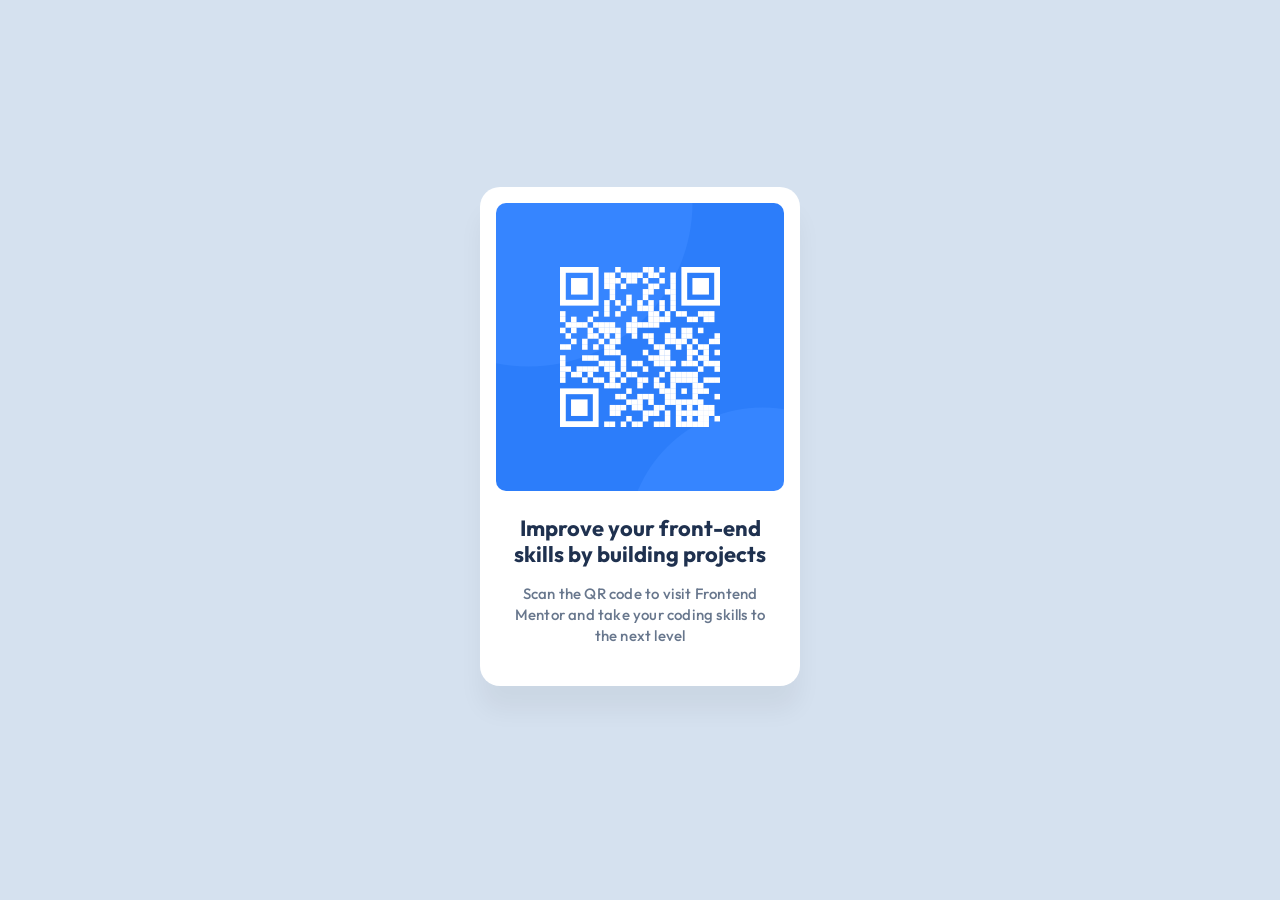
<file: 01-qr-code-component/index.html>
<!DOCTYPE html>
<html lang="en">
  <head>
    <meta charset="UTF-8" />
    <meta name="viewport" content="width=device-width, initial-scale=1.0" />
    <link
      rel="icon"
      type="image/png"
      sizes="32x32"
      href="./images/favicon-32x32.png"
    />
    <link rel="stylesheet" href="./assets/css/style.min.css" />
    <title>Frontend Mentor | QR code component</title>
  </head>
  <body>
    <main>
      <section class="content">
        <figure class="qr_image">
          <img src="./images/image-qr-code.png" alt="qr code picture" />
        </figure>
        <div class="text">
          <h1>Improve your front-end skills by building projects</h1>
          <p>
            Scan the QR code to visit Frontend Mentor and take your coding
            skills to the next level
          </p>
        </div>
      </section>
    </main>
  </body>
</html>
</file>
<file: 01-qr-code-component/assets/css/style.min.css>
@import"https://fonts.googleapis.com/css2?family=Outfit:wght@100..900&display=swap";*{margin:0;padding:0;box-sizing:border-box}body{font-size:100%;line-height:1.5}h1,h2,h3,h4,h5,h6{font-weight:normal}ul,ol{list-style:none}img{display:block;width:100%;max-width:100%;height:auto}a{display:block;text-decoration:none;color:var(--deep)}body{font-family:"Outfit",sans-serif;background-color:#d5e1ef;height:97vh}main{display:flex;justify-content:center;align-items:center;height:100%}.content{width:320px;background-color:#fff;border-radius:20px;padding:16px 16px 40px 16px;margin:0 auto;text-align:center;box-shadow:0px 25px 25px rgba(0,0,0,.0477)}.content .qr_image{border-radius:10px;overflow:hidden}.content .qr_image img{object-fit:cover}.content .text{padding:0 16px}.content .text h1{font-size:22px;line-height:120%;letter-spacing:0px;font-weight:700;color:#1f314f;margin-top:24px;margin-bottom:16px}.content .text p{font-size:15px;line-height:140%;letter-spacing:.2px;font-weight:500;color:#68778d}.attribution{font-size:11px;text-align:center}.attribution a{display:inline-block;color:#3e52a3}/*# sourceMappingURL=style.min.css.map */
</file>
